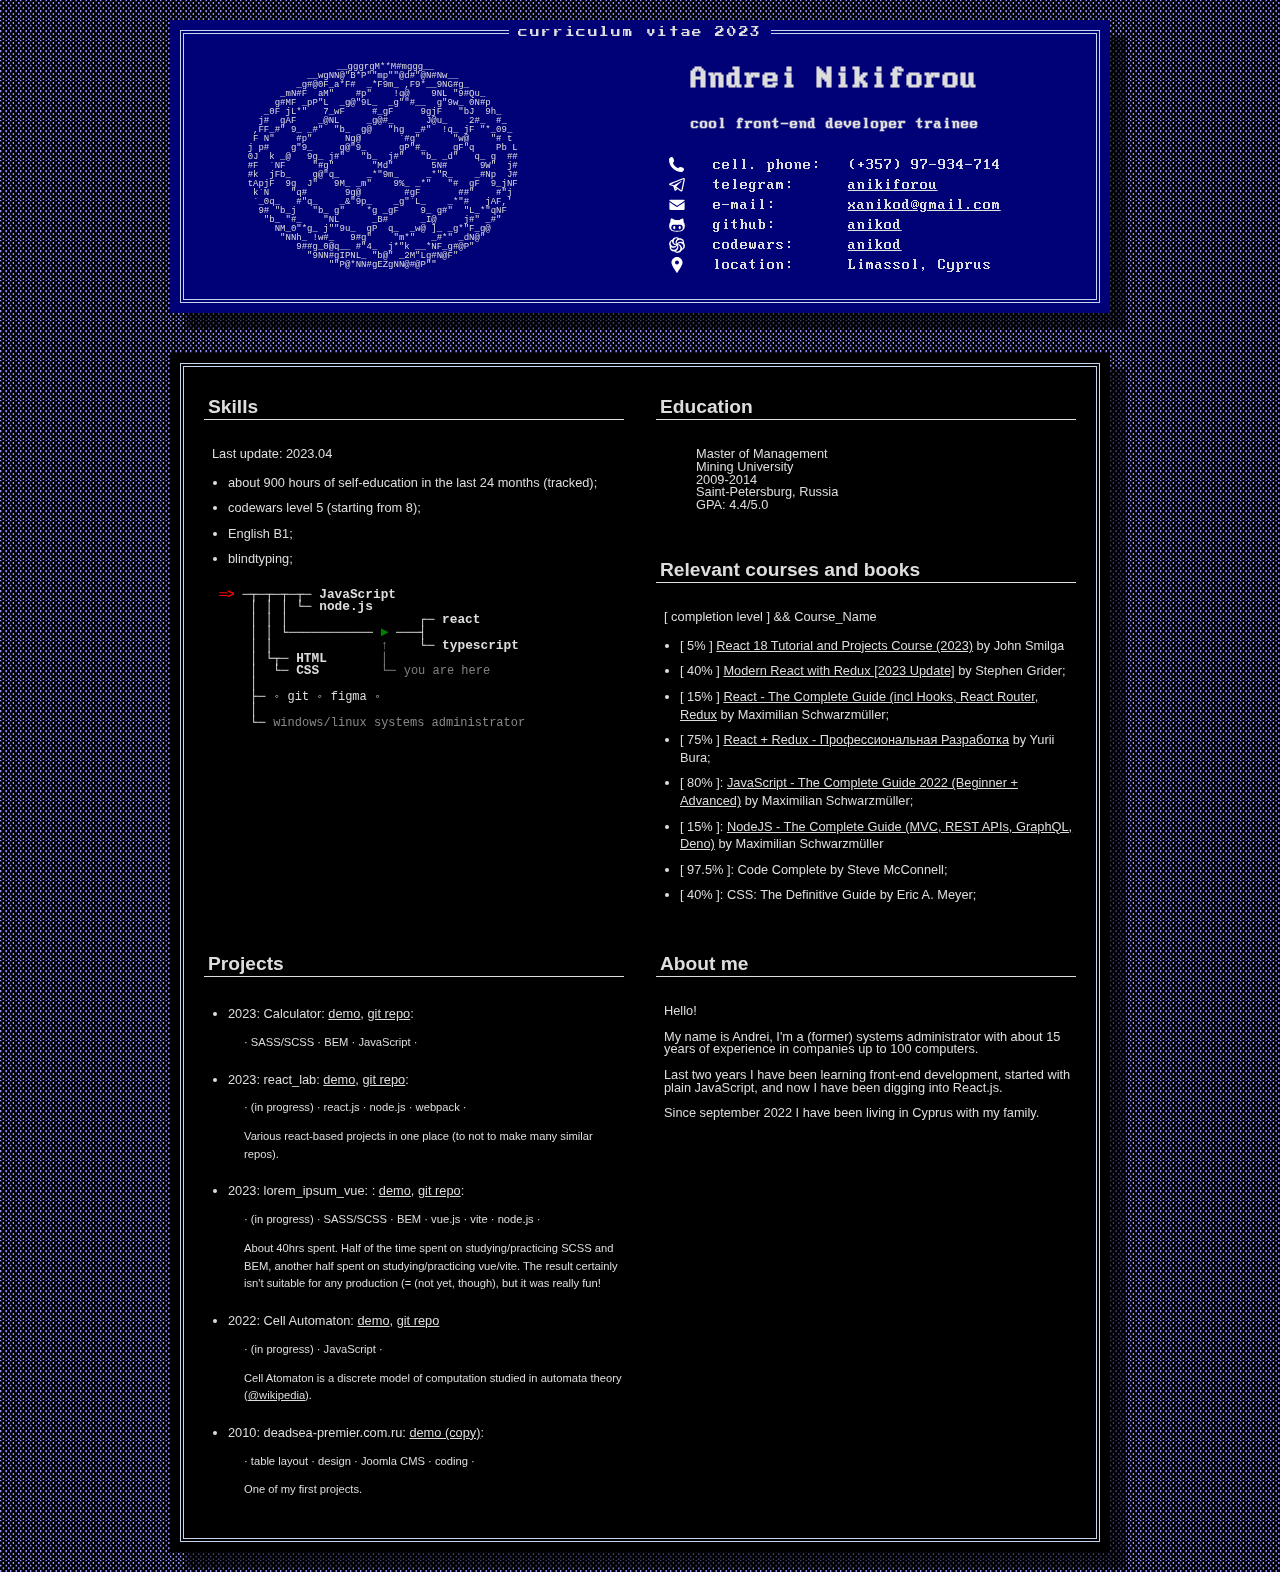
<file: index.html>
<!DOCTYPE html>
<html lang="en">

<head>
    <meta charset="UTF-8" />
    <meta http-equiv="X-UA-Compatible" content="IE=edge" />
    <meta name="viewport" content="width=device-width, initial-scale=1.0" />
    <!-- <meta name="viewport" content="width=1170" /> -->
    <title>CV-2023</title>
    <link rel="stylesheet" href="styles/normalize.css" />
    <link rel="stylesheet" href="styles/style.css" />
    <!-- <meta name="viewport" content="width=device-width, initial-scale=1.0, maximum-scale=1.0, user-scalable=1" /> -->
</head>

<body>
    <div class="body-wrapper">

        <div class="ani-container" id="ani-container"></div>
        <!-- <div class="body-container" id="ani-container"> -->
        <div class="body-container ani-nameplate">
            <div class="dosbox-wrapper dosbox__shadow">
                <div class="dosbox-window__header">
                    <span class="bg-blue header">curriculum vitae 2023</span>
                </div>
                <div class="dosbox-window bg-blue">
                    <div class="dosbox dosbox__border-blue">
                        <header class="dosbox__header">
                            <div class="dosbox__header-left" style="width: 400px">
                                <pre class="ascii_art">
                __gggrgM**M#mggg__               
           __wgNN@"B*P""mp""@d#"@N#Nw__           
         _g#@0F_a*F#  _*F9m_ ,F9*__9NG#g_         
      _mN#F  aM"    #p"    !q@    9NL "9#Qu_      
     g#MF _pP"L  _g@"9L_  _g""#__  g"9w_ 0N#p     
   _0F jL*"   7_wF     #_gF     9gjF   "bJ  9h_   
  j#  gAF    _@NL     _g@#_      J@u_    2#_  #_  
 ,FF_#" 9_ _#"  "b_  g@   "hg  _#"  !q_ jF "*_09_ 
 F N"    #p"      Ng@       `#g"      "w@    "# t 
j p#    g"9_     g@"9_      gP"#_     gF"q    Pb L
0J  k _@   9g_ j#"   "b_  j#"   "b_ _d"   q_ g  ##
#F  `NF     "#g"       "Md"       5N#      9W"  j#
#k  jFb_    g@"q_     _*"9m_     _*"R_    _#Np  J#
tApjF  9g  J"   9M_ _m"    9%_ _*"   "#  gF  9_jNF
 k`N    "q#       9g@        #gF       ##"    #"j 
 `_0q_   #"q_    _&"9p_    _g"`L_    _*"#   jAF,' 
  9# "b_j   "b_ g"    *g _gF    9_ g#"  "L_*"qNF  
   "b_ "#_    "NL      _B#      _I@     j#" _#"   
     NM_0"*g_ j""9u_  gP  q_  _w@ ]_ _g*"F_g@     
      "NNh_ !w#_   9#g"    "m*"   _#*" _dN@"      
         9##g_0@q__ #"4_  j*"k __*NF_g#@P"        
           "9NN#gIPNL_ "b@" _2M"Lg#N@F"           
               ""P@*NN#gEZgNN@#@P""               
</pre>
                                <!-- <img
                                    alt="it's me"
                                    title="Andrey Nikiforov is me"
                                    src="images/photo.jpg"
                                /> -->
                            </div>

                            <div class="dosbox__header-right">
                                <div class="item-padding-left">
                                    <h1 id="myname">Andrei Nikiforou</h1>
                                    <h4 id="mytitle">
                                        cool front-end developer trainee
                                    </h4>

                                    <table class="dosbox__contacts">
                                        <tr>
                                            <td>
                                                <img src="images/phone-call-auricular-symbol-in-black_icon-icons.com_56483.svg"
                                                    alt="" width="15" />
                                                <!-- <i
                                                    class="fa-solid fa-phone fa-xl"
                                                ></i> -->
                                            </td>
                                            <td><b>cell. phone:</b></td>
                                            <td>(+357) 97-934-714</td>
                                        </tr>

                                        <tr>
                                            <td>
                                                <img src="images/telegram-single-path-24px.svg" alt="" width="16" />
                                            </td>
                                            <td><b>telegram:</b></td>
                                            <td><a href="https://t.me/anikiforou" alt="telegram">anikiforou</a></td>
                                        </tr>

                                        <tr>
                                            <td>
                                                <img src="images/email_mesasge_envelope_icon_131541.svg" alt=""
                                                    width="16" />
                                                <!-- <i
                                                    class="fa-solid fa-envelope fa-xl"
                                                ></i> -->
                                            </td>
                                            <td><b>e-mail:</b></td>
                                            <td><a href="mailto:nevelikobo@gmail.com">xanikod@gmail.com</a></td>
                                        </tr>

                                        <tr>
                                            <td>
                                                <img src="images/github.svg" alt="github" width="16" />
                                            </td>
                                            <td><b>github:</b></td>
                                            <td>
                                                <a href="https://github.com/anikod/" title="me on github">anikod</a>
                                            </td>
                                        </tr>
                                        <tr>
                                            <td>
                                                <img src="images/codewars_logo_icon_145389.svg" alt="" width="16" />
                                            </td>
                                            <td><b>codewars:</b></td>
                                            <td>
                                                <a href="https://www.codewars.com/users/anikod"
                                                    title="codewars ннада?">anikod</a>
                                            </td>
                                        </tr>
                                        <tr>
                                            <td>
                                                <img src="images/location-sign-svgrepo-com.svg" alt="" width="16" />
                                            </td>
                                            <td><b>location:</b></td>
                                            <td>
                                                Limassol, Cyprus
                                            </td>
                                        </tr>
                                    </table>
                                </div>
                            </div>
                        </header>
                    </div>
                </div>
            </div>
        </div>



        <div class="body-container">
            <div class="dosbox-wrapper dosbox__shadow">
                <div class="dosbox-window__header">
                    <span class="bg-black"> </span>
                </div>
                <div class="dosbox-window bg-black">
                    <div class="dosbox dosbox__border-blue">
                        <main class="dosbox__header">
                            <div class="dosbox__main-first">
                                <div class="item">
                                    <h4 class="skills">Skills</h4>

                                    <p>Last update: 2023.04</p>

                                    <ul class="courses">
                                        <li>about 900 hours of self-education in the last 24 months (tracked);</li>
                                        <li>codewars level 5 (starting from 8);</li>
                                        <li>English B1;</li>
                                        <li>blindtyping;</li>
                                    </ul>

                                    <pre class="objectives">

  <b style="color: red;">═></b> ─┬─┬─┬─┬─ <b>JavaScript</b>
      │ │ │ └─ <b>node.js</b>
      │ │ │                 ┌─ <b>react</b>
      │ │ └─────────── <b style="color: green;">►</b> ───┤
      │ │              <span style="color: gray;">↑</span>    └─ <b>typescript</b>
      │ └┬─ <b>HTML</b>       <span style="color: gray;">│</span>
      │  └─ <b>CSS</b>        <span style="color: gray;">└─ <span style="font-size: 0.75rem;">you are here</span></span>
      │
      ├─ <span style="font-size: 0.75rem;">◦ git ◦ figma ◦ </span>
      │
      └─ <span style="font-size: 0.75rem; color: #888;">windows/linux systems administrator</span>
</pre>


                                </div>

                            </div>

                            <div class="dosbox__main-second">
                                <div class="item">
                                    <h4 class="education">Education</h4>

                                    <ul style="list-style-type: none;">
                                        <li>Master of Management</li>
                                        <li>Mining University</li>
                                        <li>2009-2014</li>
                                        <li>Saint-Petersburg, Russia</li>
                                        <li>GPA: 4.4/5.0</li>
                                    </ul>


                                    <h4 style="margin-top: 3rem;">Relevant courses and books</h4>
                                    <p class="progress">[ completion level ] && Course_Name</p>
                                    <ul class="courses">
                                        <li><span class="progress">[ 5% ]</span> <a
                                                href="https://www.udemy.com/course/react-tutorial-and-projects-course"
                                                target="_new">React 18 Tutorial and Projects Course (2023)</a>
                                            by John Smilga</li>

                                        <li>[ 40% ] <a href="https://www.udemy.com/course/react-redux"
                                                target="_new">Modern React with Redux [2023 Update]</a>
                                            by Stephen Grider;</li>

                                        <li>[ 15% ] <a
                                                href="https://www.udemy.com/course/react-the-complete-guide-incl-redux"
                                                target="_new">React - The Complete Guide (incl Hooks, React Router,
                                                Redux</a>
                                            by Maximilian Schwarzmüller;</li>

                                        <li>[ 75% ] <a href="https://www.udemy.com/course/pro-react-redux"
                                                target="_new">React + Redux - Профессиональная Разработка</a>
                                            by Yurii Bura;</li>

                                        <li>[ 80% ]: <a
                                                href="https://www.udemy.com/course/javascript-the-complete-guide-2020-beginner-advanced"
                                                target="_new">JavaScript - The Complete Guide 2022 (Beginner +
                                                Advanced)</a>
                                            by Maximilian Schwarzmüller;
                                        </li>
                                        <li>[ 15% ]: <a href="https://www.udemy.com/course/nodejs-the-complete-guide/"
                                                target="_new">NodeJS - The Complete Guide (MVC, REST APIs, GraphQL,
                                                Deno)</a>
                                            by Maximilian Schwarzmüller</li>

                                        <li>[ 97.5% ]: Code Complete by Steve McConnell;</li>
                                        <li>[ 40% ]: CSS: The Definitive Guide by Eric A. Meyer;</li>



                                    </ul>

                                </div>

                            </div>

                            <div class="dosbox__main-third">
                                <div class="item">

                                    <h4>Projects</h4>

                                    <ul class="courses">

                                        <li>2023: Calculator:
                                            <a href="https://anikod.github.io/calculator" target="_new">demo</a>,
                                            <a href="https://github.com/anikod/calculator" target="_new">git repo</a>:
                                            <p>· SASS/SCSS · BEM · JavaScript ·</p>
                                        </li>

                                        <li>2023: react_lab:
                                            <a href="https://anikod.github.io/react_lab/" target="_new">demo</a>,
                                            <a href="https://github.com/anikod/react_lab" target="_new">git repo</a>:
                                            <p>· (in progress) · react.js · node.js · webpack · </p>
                                            <p>Various react-based projects in one place (to not to make many similar
                                                repos).</p>
                                        </li>

                                        <li>2023: lorem_ipsum_vue: :
                                            <a href="https://anikod.github.io/lorem_ipsum_vue/" target="_new">demo</a>,
                                            <a href="https://github.com/anikod/lorem_ipsum_vue" target="_new">git repo</a>:
                                            <p>· (in progress) · SASS/SCSS · BEM · vue.js · vite · node.js ·</p>
                                            <p>About 40hrs spent. Half of the time spent on studying/practicing SCSS and BEM, another half spent on
                                                studying/practicing vue/vite. The result certainly isn't suitable for any production
                                                (= (not yet, though), but it was really fun!</p>
                                        </li>


                                        <li>2022: Cell Automaton:
                                            <a href="https://anikod.github.io/cell_automata/" target="_new">demo</a>,
                                            <a href="https://github.com/anikod/cell_automata/tree/gh-pages" target="_new">git repo</a>
                                            <p>· (in progress) · JavaScript ·</p>
                                            <p>Cell Atomaton is a discrete model of computation studied in automata
                                                theory (<a href="https://en.wikipedia.org/wiki/Cellular_automaton"
                                                    target="_new">@wikipedia</a>). </p>
                                        </li>

                                        <li>2010: deadsea-premier.com.ru: <a
                                                href="https://anikod.github.io/cv/cv-2021/portfolio/dp/index.htm" target="_new">demo
                                                (copy)</a>:
                                            <p>· table layout · design · Joomla CMS · coding ·</p>
                                            <p>One of my first projects.</p>
                                        </li>
                                    </ul>

                                </div>
                            </div>

                            <div class="dosbox__main-fourth">
                                <div class="item">
                                    <h4>About me</h4>
                                    <p>Hello! </p>
                                    <p>My name is Andrei, I'm a (former) systems administrator with about 15 years of
                                        experience in companies up to 100 computers.</p>
                                    <p>Last two years I have been learning front-end development, started with plain
                                        JavaScript, and now I have been digging into React.js.</p>
                                    <p>Since september 2022 I have been living in Cyprus with my family.</p>

                                </div>
                            </div>


                        </main>
                    </div>
                </div>
            </div>
        </div>

    </div>

    <script src="./ani.js"></script>
</body>

</html>
</file>
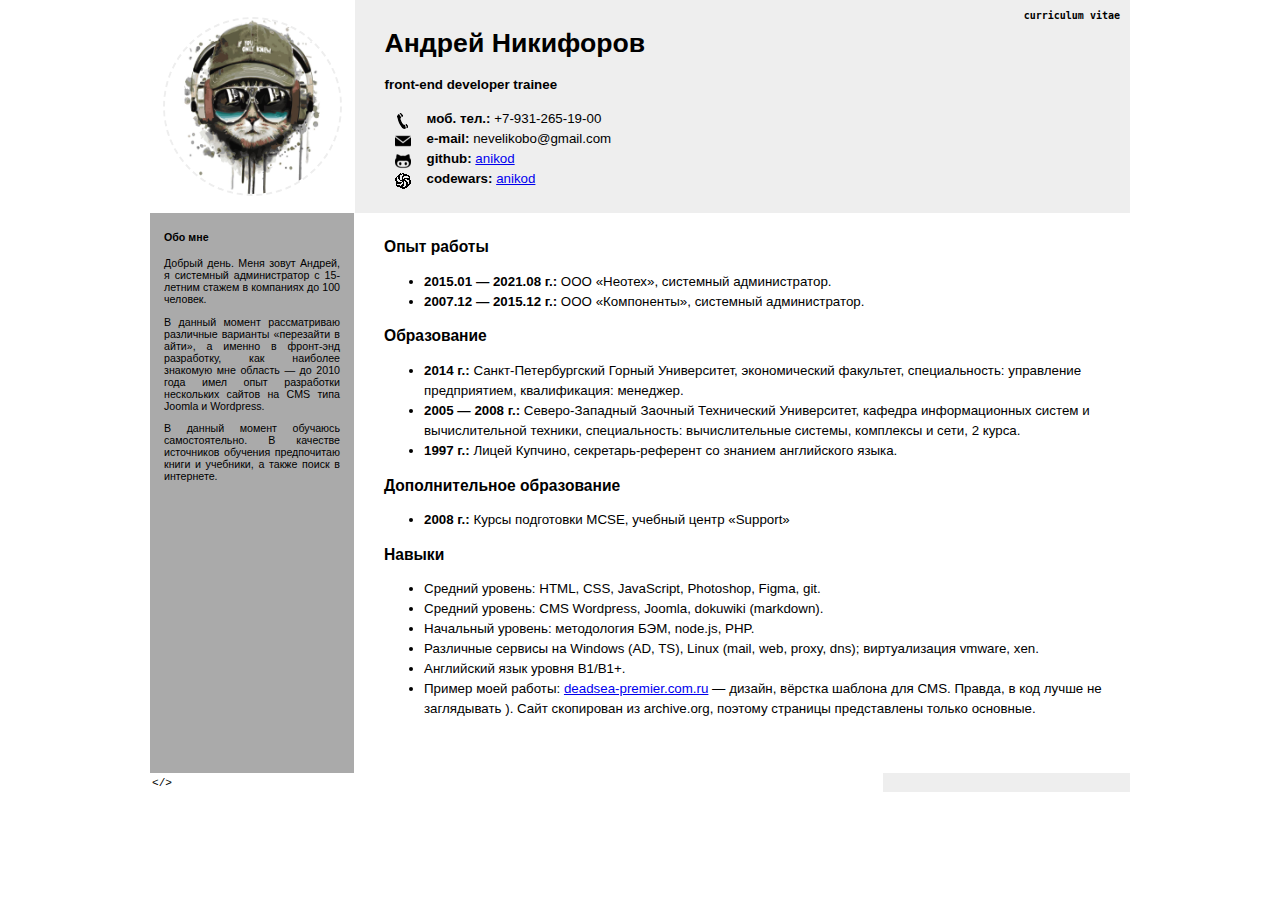
<file: cv-2021/index.html>
<!DOCTYPE html>
<html lang="en">

<head>
    <meta charset="UTF-8">
    <meta http-equiv="X-UA-Compatible" content="IE=edge">
    <meta name="viewport" content="width=device-width, initial-scale=1.0">
    <title>CV: Andrei Nikiforov</title>
    <link rel="stylesheet" href="css/style.css" />
</head>


<body>

    <header class="header">
        <div class="header-left">
            <img alt="it's me" title="Andrey Nikiforov is me" src="img/photo.jpg">
        </div>

        <div class="header-right">
            <div class="cv">curriculum vitae</div>
            <div class="item-padding-left">

                <h1>Андрей Никифоров</h1>
                <h4>front-end developer trainee</h4>

                <ul class="contacts">
                    <li class="mobile"><b>моб. тел.:</b> +7-931-265-19-00</li>
                    <li class="email"><b>e-mail:</b> nevelikobo@gmail.com</li>
                    <li class="github"><b>github:</b> <a href="https://github.com/anikod/"
                            title="me on github">anikod</a></li>
                    <li class="codewars"><b>codewars:</b> <a href="https://www.codewars.com/users/anikod"
                            title="codewars ннада?">anikod</a></li>
                </ul>

            </div>
        </div>
    </header>


    <main class="main-content">
        <aside class="main-left-column">
            <div class="item-padding">
                <article>
                    <!-- The best article I've ever seen -->
                    <h4>Обо мне</h4>
                    
                    <p>Добрый день. Меня зовут Андрей, я системный администратор с 15-летним стажем в компаниях до 100 человек.</p>

                    <p>В данный момент рассматриваю различные варианты &laquo;перезайти в айти&raquo;, а именно в
                        фронт-энд разработку, как наиболее знакомую мне область &mdash; до 2010 года имел опыт
                        разработки нескольких сайтов на CMS типа Joomla и Wordpress.</p>

                    <p>В данный момент обучаюсь самостоятельно. В качестве источников обучения предпочитаю
                        книги и учебники, а также поиск в интернете.</p>

                    <p></p>

                </article>
            </div>
        </aside>

        <div class="main-right-column">
            <div class="item-padding-left">
                <section>

                    <h3>Опыт работы</h3>
                    <ul>
                        <li><b>2015.01 &mdash; 2021.08 г.:</b> ООО &laquo;Неотех&raquo;, системный администратор.</li>
                        <li><b>2007.12 &mdash; 2015.12 г.:</b> ООО &laquo;Компоненты&raquo;, системный администратор.
                        </li>
                    </ul>

                    <h3>Образование</h3>
                    <ul>
                        <li><b>2014 г.:</b> Санкт-Петербургский Горный Университет, экономический факультет, специальность:
                            управление предприятием, квалификация: менеджер.</li>
                        <li><b>2005 &mdash; 2008 г.:</b> Северо-Западный Заочный Технический Университет, кафедра
                            информационных систем и вычислительной техники, специальность: вычислительные системы, комплексы и сети,  2 курса.</li>
                        <li><b>1997 г.:</b> Лицей Купчино, секретарь-референт со знанием английского языка.</li>
                    </ul>

                    <h3>Дополнительное образование</h3>
                    <ul>
                        <li><b>2008 г.:</b> Курсы подготовки MCSE, учебный центр &laquo;Support&raquo;</li>
                    </ul>

                    <h3>Навыки</h3>

                    <ul>
                        <li>Средний уровень: HTML, CSS, JavaScript, Photoshop, Figma, git.</li>

                        <li>Средний уровень: CMS Wordpress, Joomla, dokuwiki (markdown).</li>

                        <li>Начальный уровень: методология БЭМ, node.js, PHP.</li>

                        <li>Различные сервисы на Windows (AD, TS), Linux (mail, web, proxy, dns); виртуализация vmware,
                            xen. </li>

                        <li>Английский язык уровня B1/B1+.</li>

                        <li>Пример моей работы: <a href="./portfolio/dp/index.htm"
                                target="_new">deadsea-premier.com.ru</a>
                            &mdash; дизайн, вёрстка шаблона для CMS. Правда, в код лучше не заглядывать ). Сайт
                            скопирован из archive.org, поэтому страницы представлены только основные.</li>
                    </ul>


                </section>
            </div>
        </div>
    </main>

    <footer>
        <div class="footer">
            <div class="footer-left">
                <small>&lt;/&gt;</small>
            </div>

            <div class="footer-right">
                <!--a href="https://rs.school/js/"><img src="img/rs_school_js.svg" title="RS School: JS/FE 2021Q1"></a
                    а ведь здесь могла бы быть реклама и ваших курсов )
                -->
            </div>
        </div>
    </footer>

</body>

</html>
</file>
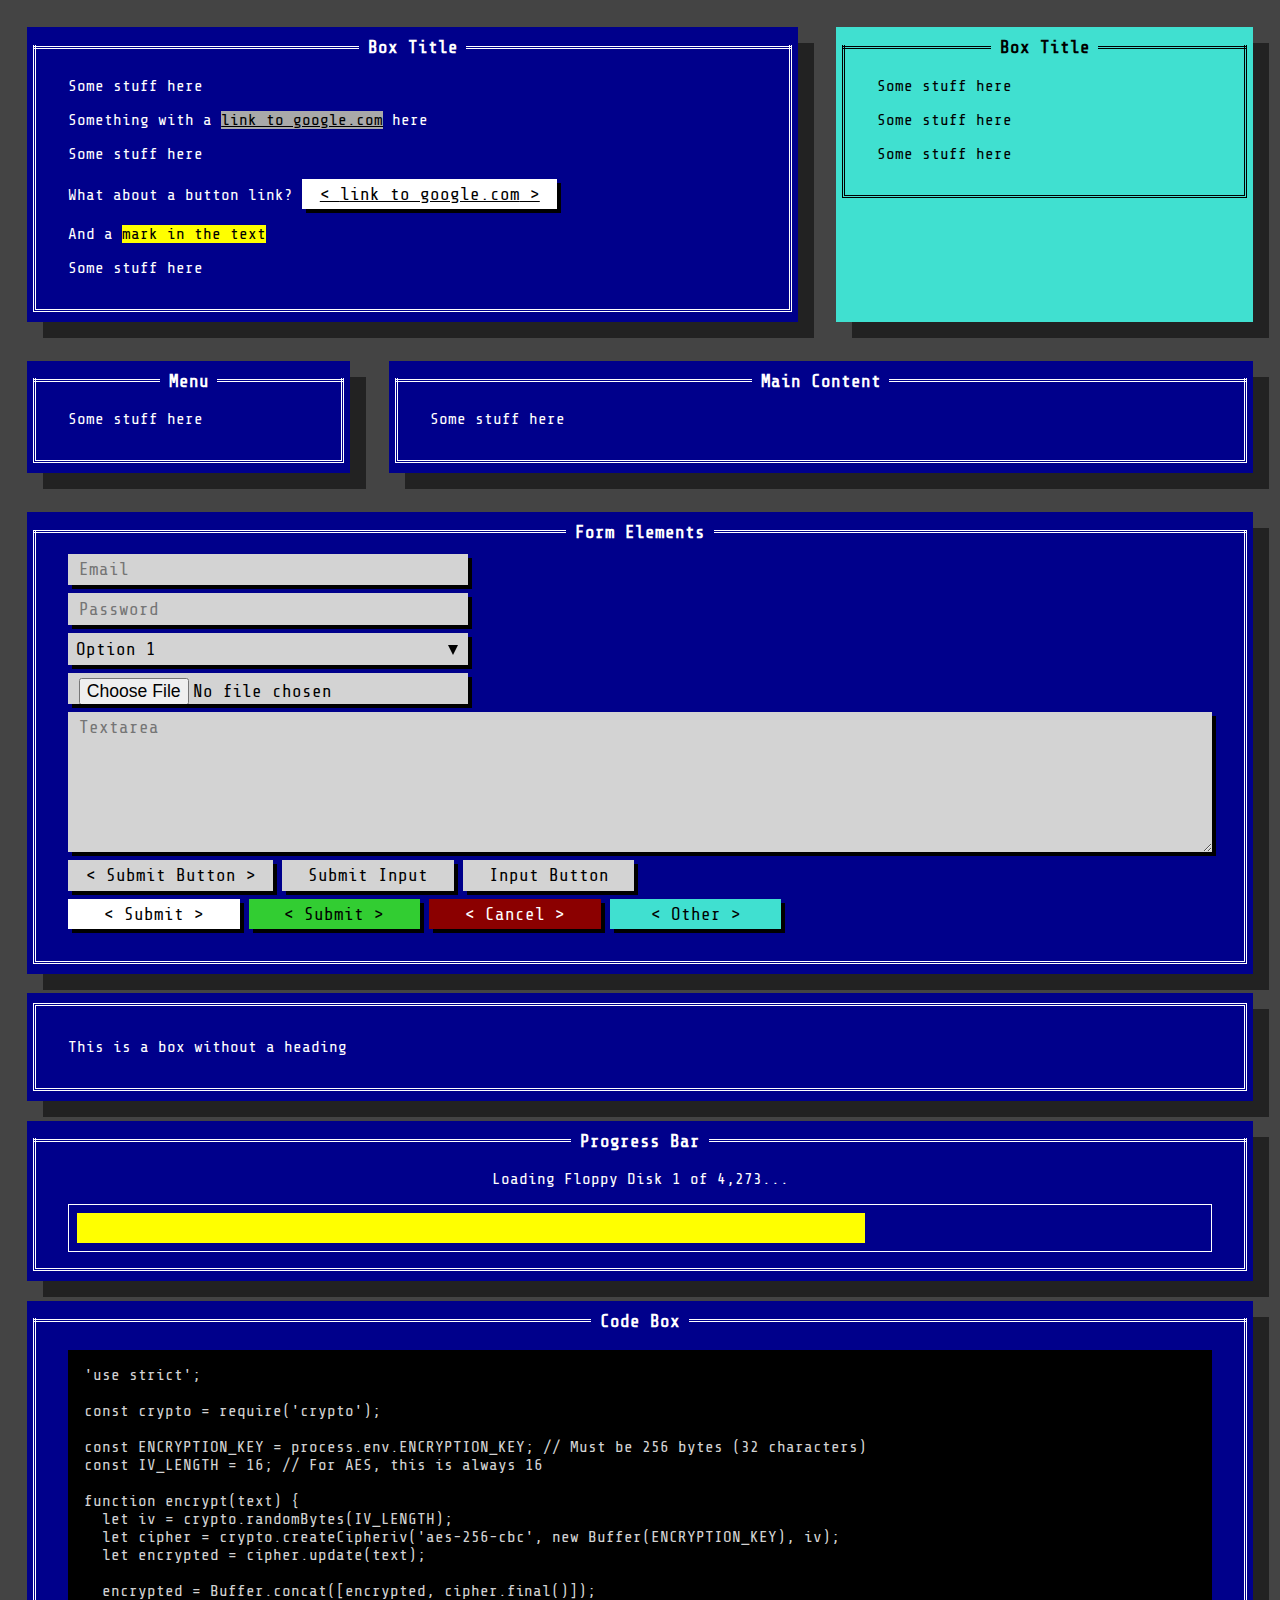
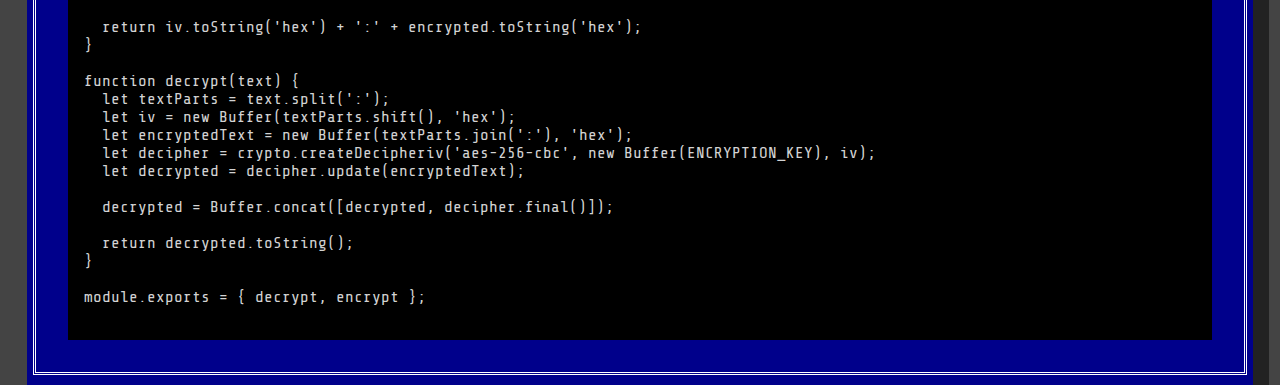
<file: dos-css/dos-css-master/index.html>
<html>
<head>
	<link href="https://fonts.googleapis.com/css?family=Share+Tech+Mono" rel="stylesheet" type="text/css">
	<link href="dist/index.css" rel="stylesheet" type="text/css">
</head>

<body>

	<div class="flex">
		<div class="box">
			<h2>Box Title</h2>
			<div class="box-body">
				<p>Some stuff here</p>
        <p>Something with a <a href="https://www.google.com">link to google.com</a> here</p>
				<p>Some stuff here</p>
        <p>What about a button link? <a href="https://www.google.com" class="button primary">link to google.com</a></p>
        <p>And a <mark>mark<mark> in the text</p>
        <p>Some stuff here</p>
			</div>
		</div>

		<div class="box turquoise text-dark">
			<h2>Box Title</h2>
			<div class="box-body">
				<p>Some stuff here</p>
				<p>Some stuff here</p>
				<p>Some stuff here</p>
			</div>
		</div>
	</div>

  <div class="flex">
    <div class="box">
      <h2>Menu</h2>
      <div class="box-body">
        <p>Some stuff here</p>
      </div>
    </div>

    <div class="box" style="width: 60%">
      <h2>Main Content</h2>
      <div class="box-body">
        <p>Some stuff here</p>
      </div>
    </div>
  </div>

	<div class="box">
		<h2>Form Elements</h2>
		<div class="box-body">
			<form>
				<div class="form-control">
					<label><input type="email" placeholder="Email"></label>
				</div>
				<div class="form-control">
					<label><input type="password" placeholder="Password"></label>
				</div>
				<div class="form-control">
					<label>
						<select>
							<option>Option 1</option>
							<option>Option 2</option>
							<option>Option 3</option>
							<option>Option 4</option>
							<option>Option 5</option>
							<option>Option 6</option>
						</select>
					</label>
				</div>
				<div class="form-control">
					<label><input type="file" placeholder="Select a File..."></label>
				</div>
				<div class="form-control">
					<textarea placeholder="Textarea"></textarea>
				</div>
				<div class="form-control">
					<label><button type="submit">Submit Button</button></label>
					<label><input type="submit" value="Submit Input" /></label>
					<label><input type="button" value="Input Button" /></label>
				</div>
				<div class="form-control">
					<label><button type="submit" class="primary">Submit</button></label>
					<label><button type="submit" class="positive">Submit</button></label>
					<label><button type="reset" class="negative">Cancel</button></label>
					<label><button class="turquoise">Other</button></label>
				</div>
			</form>
		</div>
	</div>

  <div class="box">
    <div class="box-body">
      <p>This is a box without a heading</p>
    </div>
  </div>

  <div class="box">
    <h2>Progress Bar</h2>
    <div class="box-body">
      <div class="progress-box">
        <p class="text-center">Loading Floppy Disk 1 of 4,273...</p>
        <div class="progress-bar"><span style="width:70%"></div>
      </div>
    </div>
  </div>

  <div class="box">
    <h2>Code Box</h2>
    <div class="box-body">
      <code><pre>
'use strict';

const crypto = require('crypto');

const ENCRYPTION_KEY = process.env.ENCRYPTION_KEY; // Must be 256 bytes (32 characters)
const IV_LENGTH = 16; // For AES, this is always 16

function encrypt(text) {
  let iv = crypto.randomBytes(IV_LENGTH);
  let cipher = crypto.createCipheriv('aes-256-cbc', new Buffer(ENCRYPTION_KEY), iv);
  let encrypted = cipher.update(text);

  encrypted = Buffer.concat([encrypted, cipher.final()]);

  return iv.toString('hex') + ':' + encrypted.toString('hex');
}

function decrypt(text) {
  let textParts = text.split(':');
  let iv = new Buffer(textParts.shift(), 'hex');
  let encryptedText = new Buffer(textParts.join(':'), 'hex');
  let decipher = crypto.createDecipheriv('aes-256-cbc', new Buffer(ENCRYPTION_KEY), iv);
  let decrypted = decipher.update(encryptedText);

  decrypted = Buffer.concat([decrypted, decipher.final()]);

  return decrypted.toString();
}

module.exports = { decrypt, encrypt };
      </pre></code>
    </div>
  </div>

</body>
</html>
</file>
<file: styles/style.css>
@font-face {
    font-family: 'ModernDOS916';
    /* src: url(fonts/ModernDOS9x16.ttf); */
    src: url('fonts/ModernDOS9x16.ttf')
}

@font-face {
    font-family: 'NewDOS';
    src: url('fonts/NewDOS.fon');
}

@font-face {
    font-family: 'Press Start 2P';
    src: url('fonts/PressStart2P-Regular.ttf');
}

html {
    line-height: 1.0;
}

body {
    /* background-color: #dedede; */
    /* background-color: #007; */
    background-color: #000;
    /* font-family: system-ui; */
    /* font-family: 'Press Start 2P', 'ModernDOS916' 'Share Tech Mono', 'Ubuntu Mono', Consolas, 'Courier New',  monospace; */
    font-family: 'ModernDOS916', 'Press Start 2P', 'NewDOS', 'ModernDOS916', 'Consolas', monospace;
    /* font-size: 1rem; */
    font-size: 1rem;
    /* line-height: 1em; */
    margin: 0 auto;
    /* padding: 10px; */
    /* min-width: 800px; */
    /* background-image: url("data:image/svg+xml;utf8,<svg xmlns='http://www.w3.org/2000/svg' version='1.1'><text x='0' y='15' fill='white' font-size='12'>z</text></svg>"); */
    /* background-image: url('data:image/svg+xml;utf8,<svg viewBox='0 0 240 80' xmlns='http://www.w3.org/2000/svg" version='1.1'><style>.Rrrrr { font: italic 40px serif; fill: red; }</style><text x="65' y='55' class='Rrrrr'>Grumpy!</text></svg>'); */
    /* background-image:url("data:image/svg+xml;utf8,<svg xmlns='http://www.w3.org/2000/svg' version='1.1' height='50px' width='120px'><text x='0' y='15' fill='red' font-size='20'>I love SVG!</text></svg>"); */
    /* background-image:url("data:image/svg+xml;utf8,<svg xmlns='http://www.w3.org/2000/svg' version='1.1' height='50px' width='120px'><text x='0' y='15' fill='red' font-size='20'>I love SVG!</text></svg>"); */
    /* background-image:url("data:image/svg+xml;utf8,<svg xmlns='http://www.w3.org/2000/svg' version='1.1' height='50px' width='120px'><text x='0' y='15' fill='red' font-size='20'>I love SVG!</text></svg>"); */
    /* background-image:url("data:image/svg+xml;utf8,<svg xmlns='http://www.w3.org/2000/svg' version='1.1' height='50px' width='120px'><text x='0' y='15' fill='red' font-size='20'>I love SVG!</text></svg>"); */
    /* background-image:url("data:image/svg+xml;utf8,<svg xmlns='http://www.w3.org/2000/svg' version='1.1' height='150px' width='220px'><text x='0' y='15' fill='red' font-size='20'>Grumpy</text></svg>"); */
    /* background-image:url("data:image/svg+xml;utf8,<svg viewBox="0 0 240 80" xmlns='http://www.w3.org/2000/svg'><style>.small { font: italic 13px sans-serif; }; .heavy { font: bold 30px sans-serif; } .Rrrrr { font: italic 40px serif; fill: red; }</style><text x='20' y='35' class='small' fill='red'>My</text><text x='40' y='35' class='heavy'>cat</text><text x='55' y='55' class='small'>is</text><text x='65' y='55' class='Rrrrr'>Grumpy!</text></svg>"); */
    /* background-image:url("data:image/svg+xml;utf8,<svg viewBox='0 0 240 80' xmlns='http://www.w3.org/2000/svg'><style>.small { font: italic 13px sans-serif; }; .heavy { font: bold 30px sans-serif; } .Rrrrr { font: italic 40px serif; fill: red; }</style><text x='20' y='35' class='small' fill='red'>My</text><text x='40' y='35' class='heavy'>cat</text><text x='55' y='55' class='small'>is</text><text x='65' y='55' class='Rrrrr'>Grumpy!</text></svg>"); */
    /* background-image:url("data:image/svg+xml;utf8,<svg viewBox='0 0 240 80' xmlns='http://www.w3.org/2000/svg'><style>.small { font: italic 13px sans-serif; border: 5px solid red;}; .heavy { font: bold 30px sans-serif; } .Rrrrr { font: italic 40px serif; fill: red; }</style><rect x='0' y='0' width='100%' height='100%' fill='blue'/><text x='20' y='35' class='small' fill='red'>My</text><text x='40' y='35' class='heavy'>cat</text><text x='55' y='55' class='small'>is</text><text x='65' y='55' class='Rrrrr'>Grumpy!</text></svg>"); */
    /* background-image:url("data:image/svg+xml;utf8,<svg viewBox='0 0 200 200' xmlns='http://www.w3.org/2000/svg'><style>.text { font: italic 30px serif; fill: red; }</style><rect x='1' y='1' width='198px' height='198px' fill=''/><text x='65' y='55' class='text'>Grumpy!</text></svg>"); */
    /* background-image:url("data:image/svg+xml;utf8,<svg viewBox='0 0 200 200' xmlns='http://www.w3.org/2000/svg'><style>.text { font: italic 30px serif; fill: rgb(0,255,0); }</style><text x='0' y='200' class='text'>Grumpy!</text></svg>"); */
    /* background-image:url("data:image/svg+xml;utf8,<svg xmlns='http://www.w3.org/2000/svg' version='1.1' height='50px' width='120px'><text x='0' y='15' fill='red' font-size='20'>I love SVG!</text></svg>"); */
    /* background-repeat: repeat; */
    /* <rect x='0' y='6' width='100' height='100' fill='none' stroke='green' stroke-width='1'/> */
    /* background: repeat-x; */
    /* background-image:url("data:image/svg+xml;utf8,<svg xmlns='http://www.w3.org/2000/svg' width='20px' height='30px'><text x='0' y='22' style='fill: rgb(150,150,255); border: 0; margin: 0; padding: 0; font-size: 26px;'>░</text></svg>"); */
    background-image: url("data:image/svg+xml;utf8,<svg xmlns='http://www.w3.org/2000/svg' width='10px' height='20px'><text x='0' y='16' style='fill: rgb(150,150,255); border: 0; margin: 0; padding: 0; font-size: 18px; font-family: monospace;'>░</text></svg>");
    /* background-image:url("data:image/svg+xml;utf8,<svg xmlns='http://www.w3.org/2000/svg' width='400px' height='20px'><text x='0' y='14' style='fill: rgb(150,150,255); border: 0; margin: 0; padding: 0; font-size: 24px; font-family: monospace;'>░░░░░░░░░░░░░░░░░░░░░░░░░░░░░░░░░░░░░░░░░░░░░░░░░░░░░░░░░░░░░░░░░░░░░░░░░░░░░░░░░░░░░░░░░░░░░░░░░░░░░░░░░░░░░░░░░░░░░░░░░░░░░░░░░░</text></svg>"); */
    /* background-image: url("data:image/svg+xml;utf8,<svg xmlns='http://www.w3.org/2000/svg' width='20px' height='36px'><text x='0' y='32' style='fill: rgb(150,150,255); border: 0; margin: 0; padding: 0; font-size: 32px; font-family: monospace;'>░</text></svg>"); */
    perspective: 6000px;
}




.body-wrapper {
    overflow-x: hidden;
    display: flex;
    flex-direction: column;
    /* min-height: 100%; */
    /* overflow: hidden; */
    /* align-items: center; */
    /* flex-basis: 900px; */
    /* padding: 4px; */
    margin: 0 auto;
    max-width: 980px;
}

.body-container {
    /* transition: all 0.5s ease; */
    /* margin: 0 auto; */
    /* max-width: 1900px; */
    /* max-width: 90%; */
    /* min-width: 640px; */
    margin: 1.25rem;
    flex: 0 1 auto;
    /* flex-basis: 900px; */
    /* border: 10px solid red; */
}




.dosbox-wrapper {
    /* background-color: #aaa; */
    /* background-color: #2d56ac;
    background-color: #3662a3;
    background-color: #0a4194;
    background-color: #30568f;
    background-color: #254a78; */

    /* margin: 21px; */
    /* padding: 8px; */

    /* width: 100%; */
    /* align: center; */
    /* width: 100%; */
    /* margin: 0 auto; */
    /* max-width: 800px; */
    /* min-width: 640px; */
}

.dosbox-window__header {
    position: absolute;
    /* width: 150px; */
    /* overflow: hidden; */
    /* margin-left: auto; */

    /* display: block; */
    /* margin: 0 auto; */
    /* text-align: center; */
    /* margin: auto; */

    /* left: 50%;
    right: 50%; */
    left: 0;
    right: 0;
    /* align: center; */
    /* word-wrap: ; */
    margin: 0 auto;
    /* max-width: 780px; */
    /* min-width: 540px; */
    display: flex;
    justify-content: center;
    min-width: 440px;
}

.dosbox-window__header span {
    /* color: red; */
    color: #ddd;
    /* background-color: black; */
    /* background-color: #007; */
    padding: 0 0.6rem;
    line-height: 1.5rem;
    font-family: 'Press Start 2P', 'ModernDOS916';
    font-size: 0.6rem;
    /* display: inline-block; */
    /* margin: 0 auto; */
    /* width: 20%; */
    /* left: 0; right: 0; */
    /* position: absolute; */
    /* z-idex: 10; */
    letter-spacing: 0.1rem;

}


.dosbox-window {
    /* background-color: #aaa; */
    /* background-color: #2d56ac;
    background-color: #3662a3;
    background-color: #0a4194;
    background-color: #30568f;
    background-color: #254a78; */

    /* margin: 21px; */
    padding: 10px;
    color: #ddd;
    /* width: 100%; */
    min-width: 390px;
}

.dosbox {
    /* padding: 104px; */
    /* margin: 10px; */
    text-align: center;
}

.dosbox__bg-blue {
    /* background-color: #254a78; */
    /* background-color: #00a8a8; */
    /* background-color: #007; */
}

.dosbox__bg-black {
    /* background-color: #000; */
    /* background-color: #00a8a8; */
    /* background-color: #007; */
}


.bg-blue {
    /* background-color: #254a78; */
    /* background-color: #00a8a8; */
    background-color: #007;
}

.bg-black {
    background-color: #000;
    /* background-color: #00a8a8; */
    /* background-color: #007; */
}



.border-white {
    border: 6px double white;
}

.dosbox__border-blue {
    /* border: 6px double #3c78c1; */
    border: 4px double #c4d6ec;
    /* padding: 5px; */
}

.dosbox__shadow {
    /* box-shadow: 1.2em 1.6em 2px rgba(0, 0, 0, 0.6); */
    box-shadow: 1.0rem 1.0rem 2px rgba(0, 0, 0, 0.6);
}





.dosbox__header {
    margin: 0 auto;
    /* max-width: 980px; */
    /* width: 100%; */
    /* overflow: hidden; */

    display: flex;
    flex-wrap: wrap;
    flex-direction: row;
    flex-basis: 0;
    /* align-items: center; */
    /* justify-content: space-between; */
    padding: 4px;
}

.dosbox__header-left {
    /* margin: 0 auto; */
    /* padding: 4px 5px 0px 5px; */

    /* text-align: center; */

    flex: 1 0 20%;
    /* flex-basis: 125px; */
    /* background-color: #333; */
    align-self: center;
    font-size: 9.0px;
    font-family: 'Courier New', 'Consolas', monospace;
    margin: 1rem;
}

.ascii_art {
    transition: all 1s ease;
}

.dosbox__header-right {
    margin: 0 auto;
    /* padding: 1rem; */
    /* width: 70%; */
    /* background-color: #EEE; */
    align-self: center;
    flex: 1 0 auto;
    /* margin: 1pt; */
    padding-bottom: 1rem;
}

.dosbox__header h1 {
    /* margin: 1rem; */
}

#myname {
    transition: all 1s ease;
}









.dosbox__contacts {
    font-weight: 100;
    /* width: 100%; */
    text-align: justify;
    margin: 0 auto;
    /* background-color: #red; */
    /* border: 1px solid red; */
}

.dosbox__contacts tr td:first-child {
    /* text-align: center; */
    /* margin: 0 auto; */
    /* width: 3rem; */
    /* background-color: red;  */
}

.dosbox__contacts img {
    display: block;
    margin: 0 1.5rem 0 0;
    /* text-align: center; */
    /* width: 5rem; */
    /* background-color: red;  */
}

.dosbox__contacts tr td:last-child {
    /* text-align: center; */
    padding-left: 1.5rem;
    /* width: 30rem; */
    /* background-color: red;  */
}




.header-left img {
    border-radius: 50%;
    border: 2px dashed #eee;
    height: auto;
    max-width: 90%;
    max-height: 90%;
    margin-left: auto;
    padding-left: auto;
}




.dosbox__main-first {
    /* margin: 0 auto; */
    /* padding: 4px 5px 0px 5px; */

    /* text-align: center; */

    flex: 1 0 375px;
    /* flex-basis: 375px; */
    /* background-color: #333; */
    /* align-self: center; */
    /* font-size: 5.5pt; */
    /* font-family: 'Courier New', 'Consolas', monospace; */
    /* margin: 1rem; */
    /* padding-right: 10rem; */
}

.dosbox__main-second {
    /* margin: 0 auto; */
    /* padding: 1rem; */
    /* width: 70%; */
    /* background-color: #EEE; */
    /* align-self: center; */
    flex: 1 0 375px;
    /* flex-basis: 375px; */
    /* margin: 1pt; */
    /* padding-bottom: 1rem; */
}

.dosbox__main-third {
    /* margin: 0 auto; */
    /* padding: 1rem; */
    /* width: 70%; */
    /* background-color: #EEE; */
    /* align-self: center; */
    flex: 1 0 375px;
    /* flex-basis: 375px; */
    /* margin: 1pt; */
    /* padding-bottom: 1rem; */
}

.dosbox__main-fourth {
    /* margin: 0 auto; */
    /* padding: 1rem; */
    /* width: 70%; */
    /* background-color: #EEE; */
    /* align-self: center; */
    flex: 1 0 375px;
    /* flex-basis: 375px; */
    /* margin: 1pt; */
    /* padding-bottom: 1rem; */
}

.item {
    font-family: Verdana, sans-serif;
    font-size: 0.80rem;
    text-align: left;
    padding: 0 1rem 1rem 1rem;
}

.item h4 {
    border-bottom: 1px solid;
    font-size: 1.2rem;
    text-indent: 0.25rem;
    margin-bottom: 1.75rem;
    padding-bottom: 0.2rem;
}

pre.objectives {
    /* font-family: 'ModernDOS916', 'Consolas', monospace; */
    font-family: 'Courier New', Courier, monospace;
    margin: 0 auto;
    /* style="font-size: 1rem; width: 355px;" */

}

.border-bottom {
    border-bottom: 1px solid white;
}

ul.courses {
    margin: 0;
    padding-left: 1.5rem;
}

ul.courses li {
    padding-bottom: 0.5rem;
    line-height: 1.1rem;
}

ul.courses li p {
    font-size: 0.7rem;
    margin-left: 1rem;
}

p {
    margin-left: 0.5rem;
}

.progress {
    /* font-size: 0.75em; */
}

a,
a:link,
a:active,
a:visited {
    color: inherit;
}

/* .anitop {
    transform-style: preserve-3d;
    transition: all 0.5s ease;
} */

.ani-container {
    position: absolute;
    width: 100%;
    /* height: 22rem; */
    /* border: 1px solid red; */
    /* background-color: white; */
    z-index: 10;

}

.ani-nameplate {
    /* transform-style: preserve-3d; */
}

* {
    transform-style: preserve-3d;
}

.header,
.dosbox-window__header {
    /* translate: 100px; */
    z-index: 10;
    /* transform-style: none !important; */
}











@media only screen and (max-width: 500px) {

    body {
        font-size: 0.9rem;
    }

    .body-wrapper {
        overflow-x: hidden;
        display: flex;
        flex-direction: column;
        margin: 0 auto;
        max-width: 980px;
    }


    .body-container {
        /* margin: 1.25rem; */
        margin: 0.75rem;
        flex: 0 1 auto;
    }




    .dosbox-wrapper {}

    .dosbox-window__header {
        position: absolute;
        left: 0;
        right: 0;
        margin: 0 auto;
        display: flex;
        justify-content: center;
        /* min-width: 440px; */
        min-width: 360px;
    }

    .dosbox-window__header span {
        color: #ddd;
        padding: 0 0.6rem;
        line-height: 1.5rem;
        font-family: 'Press Start 2P', 'ModernDOS916';
        font-size: 0.6rem;
        letter-spacing: 0.1rem;

    }


    .dosbox-window {
        padding: 10px;
        color: #ddd;
        /* min-width: 390px; */
        min-width: 330px;
    }

    .dosbox {
        text-align: center;
    }

    .dosbox__shadow {
        /* box-shadow: 1.2em 1.6em 2px rgba(0, 0, 0, 0.6); */
        /* box-shadow: 0.5rem 0.75rem 2px rgba(0, 0, 0, 0.6); */
    }



    .dosbox__main-first,
    .dosbox__main-second,
    .dosbox__main-third,
    .dosbox__main-fourth {
        flex: 1 0 335px;

    }

    .item {
        font-family: Verdana, sans-serif;
        /* font-size: 0.80em; */
        text-align: left;
        /* padding: 0.1rem; */
        margin: 0.33rem 1.0rem 0 0.5rem;
        padding: 0.1rem 0.75rem 0 0;
        line-height: 1.0rem;

    }

    .item h4 {
        font-family: 'ModernDOS916', monospace;
        /* font-size: 10pt; */
        border-bottom: 1px solid;
        font-size: 1.5rem;
        text-indent: 0.5rem;
        /* margin-bottom: 0; */
        /* margin-bottom: 1.25rem; */
        /* margin-right: 0.5rem; */
        /* margin: 1.5rem 0.75rem 1rem 0; */
        /* width:95%; */
    }

    h4.skills {
        font-family: 'ModernDOS916', monospace;
        margin-top: 1.55rem;

    }

    h4.education {
        margin-top: 2rem;
    }



    .dosbox__contacts {
        font-weight: 100;
        /* width: 100%; */
        text-align: justify;
        margin: 0 auto;
        /* background-color: #red; */
        /* border: 1px solid red; */
    }

    .dosbox__contacts tr td:first-child {
        /* text-align: center; */
        /* margin: 0 auto; */
        /* width: 3rem; */
        /* background-color: red;  */
    }

    .dosbox__contacts img {
        display: block;
        /* margin: 0 1.0rem 0 0; */
        margin: 0 auto;
        width: 0.8rem;
        padding-right: 0.5rem;
        /* text-align: center; */
        /* width: 5rem; */
        /* background-color: red;  */
    }

    .dosbox__contacts tr td:last-child {
        /* text-align: center; */
        padding-left: 0.5rem;
        /* width: 30rem; */
        /* background-color: red;  */
    }

    pre.objectives {
        /* font-family: 'Press Start 2P', 'ModernDOS916', 'Consolas', monospace; */
        font-family: 'Courier New', Courier, monospace;
        margin: 0 auto;
        margin-left: -10px;
        line-height: 1.rem;
        ;
    }
}
</file>
<file: cv-2021/css/style.css>
body{
    margin: 0;
    padding: 0;
    font-family: Verdana, Geneva, Tahoma, sans-serif;
    font-size: 10pt;
}

.header {
    margin: 0px auto;
    max-width: 980px;

    overflow: hidden;

    display: flex;
    flex-wrap: wrap;
}

.header-left {
    margin: auto;
    padding: 4px 5px 0px 5px;

    text-align: center;

    flex: 1 0 20%;
    flex-basis: 125px;    
}

.header-right {
    margin: 0;
    padding: 10px;
    width: 70%;
    background-color: #EEE;

    flex: 1 1 auto;
}

.header-left img {
    border-radius: 50%;
    border: 2px dashed #EEE;
    height: auto;
    max-width: 90%;
    max-height: 90%;
    margin-left: auto;
    padding-left: auto;
}

ul.contacts {
    padding-left: 10px;
}
ul.contacts li {
    font-size: 10pt;
    line-height: 1.5;
    list-style: none;
    padding-left: 32px;
}
li.mobile {
    background: url(../img/phone-2-16.png) no-repeat 0 4px;
}
li.discord {
    background: url(../img/discord-16.png) no-repeat 0 4px;
}
li.email {
    background: url(../img/email.png) no-repeat 0 4px;
}
li.github {
    background: url(../img/github2-16.png) no-repeat 0 4px;
}
li.codewars {
    background: url(../img/codewars-16-2.png) no-repeat 0 4px;
}

.main-content {
    margin: 0px auto;
    max-width: 980px;
    display: flex;
    flex-wrap: wrap;

}

.main-left-column {
    margin: 0px auto;
    padding: 4px 4px 4px 4px;
    min-width: 20%;

    background-color: #AAA;
    text-align: justify;

    flex: 1 0 20%;
    flex-basis: 125px;
}

article {
    font-family:sans-serif;
    font-size: 80%;

}

.main-right-column {
    width: 70%;
    padding: 10px 10px 40px 10px;
    flex: 1 1 auto;    
}


.item-padding {
    padding: 0 10px;
}
.item-padding-left {
    padding-left: 20px;
}

.footer {
    margin: 0px auto;
    min-height: 100%;
    max-width: 980px;
    display: flex;
    flex-wrap: wrap;
}
.footer-left {
    padding: 2px;
    width: 70%;
    font-family: 'Courier New', Courier, monospace;
    flex: 1 1 auto;
}
.footer-right {
    padding: 4px;
    background-color: #EEE;
    text-align: center;
    flex: 1 0 20%;
}
.footer-right img {
    margin-left: auto;
    padding-left:auto;
    width: 80px;
    height: auto;
}
.cv {
    float: right;
    position: relative;
    top: 0px;
    right: 0px;
    font: bold 75% monospace;
}

li {
    line-height: 1.5;
}
</file>
<file: dos-css/dos-css-master/dist/index.css>
/**
 * Main variables
 */
/**
 * Base styles
 */
html, body {
  height: 100%;
  font-family: "Share Tech Mono", "Lucida Console", Monaco, monospace;
  font-size: 1em;
  background-color: #444; }

/**
 * Box
 */
.box {
  box-sizing: border-box;
  margin: 1.2em;
  padding: 10px 6px;
  background-color: darkblue;
  color: white;
  box-shadow: 16px 16px 0px #222;
  /* box title */
  /* box body/content */ }
  .box.turquoise {
    background-color: turquoise; }
  .box.text-dark {
    color: black; }
  .box h2 {
    font-size: 1.1em;
    overflow: hidden;
    text-align: center;
    margin: 0;
    margin-bottom: -0.7em;
    padding-bottom: 0; }
    .box h2:before, .box h2:after {
      border-top: 3px double white;
      background-color: transparent;
      content: "";
      display: inline-block;
      height: 3px;
      position: relative;
      vertical-align: middle;
      width: 50%; }
    .box h2:before {
      right: 0.5em;
      margin-left: -50%; }
    .box h2:after {
      left: 0.5em;
      margin-right: -50%; }
  .box .box-body {
    padding: 1em 2em;
    border: 3px double white; }
  .box h2 + .box-body {
    border-top: 0; }

/* when dark text is required */
.text-dark .box-body,
.box.text-dark h2:before,
.box.text-dark h2:after {
  border-color: black; }

body, html {
  font-family: "Share Tech Mono", "Lucida Console", Monaco, monospace;
  font-size: 1em; }

a {
  display: inline-block;
  background-color: darkgray;
  color: #000; }

.text-center {
  text-align: center; }

.text-right {
  text-align: right; }

pre {
  display: block;
  font-family: "Share Tech Mono", "Lucida Console", Monaco, monospace;
  font-size: 1em;
  background-color: black;
  color: lightgrey;
  padding: 1em; }

.flex {
  display: -ms-flexbox;
  display: flex;
  flex-wrap: wrap; }
  .flex .grow-2 {
    flex-grow: 4; }

.flex > * {
  box-sizing: border-box;
  flex: 1 1 auto; }

input, textarea, select, option, button, a.button {
  display: inline-block;
  font-family: "Share Tech Mono", "Lucida Console", Monaco, monospace;
  font-size: 1.1em;
  padding: 0.3em 0.6em;
  height: 1.8em;
  background-color: lightgrey;
  color: #000;
  border: 0;
  border-radius: 0;
  box-shadow: 4px 4px 0px #000; }

button,
a.button,
input[type="button"],
input[type="submit"] {
  height: auto;
  min-width: 15%;
  padding: 0.3em 1em; }
  button:before,
  a.button:before,
  input[type="button"]:before,
  input[type="submit"]:before {
    content: "< "; }
  button:after,
  a.button:after,
  input[type="button"]:after,
  input[type="submit"]:after {
    content: " >"; }
  button:active,
  a.button:active,
  input[type="button"]:active,
  input[type="submit"]:active {
    margin: 3px 0 0 3px;
    box-shadow: 1px 1px 0px #000; }
  button.positive,
  a.button.positive,
  input[type="button"].positive,
  input[type="submit"].positive {
    background-color: limegreen; }
  button.negative,
  a.button.negative,
  input[type="button"].negative,
  input[type="submit"].negative {
    background-color: darkred;
    color: white; }
  button.primary,
  a.button.primary,
  input[type="button"].primary,
  input[type="submit"].primary {
    background-color: white; }
  button.turquoise,
  a.button.turquoise,
  input[type="button"].turquoise,
  input[type="submit"].turquoise {
    background-color: turquoise; }

input {
  min-width: 35%; }

select {
  border: 0;
  border-radius: 0;
  -webkit-appearance: none; }

select {
  background: lightgrey url([data-uri]) no-repeat scroll 95% center/10px 15px;
  background-position: calc(100% - 10px) 42%;
  cursor: pointer;
  min-width: 35%;
  height: 1.8em;
  box-sizing: border-box;
  padding: .3em .45em;
  -moz-appearance: none;
  -webkit-appearance: none;
  appearance: none; }

textarea {
  width: 100%;
  min-height: 140px; }

/* file input fields */
label > input[type=file] {
  overflow: hidden; }

.form-control {
  margin: 0.5em 0; }

.progress-bar {
  border: 1px solid white;
  display: block;
  padding: 8px;
  height: 30px; }
  .progress-bar span {
    display: block;
    height: 100%;
    background: yellow; }
</file>
